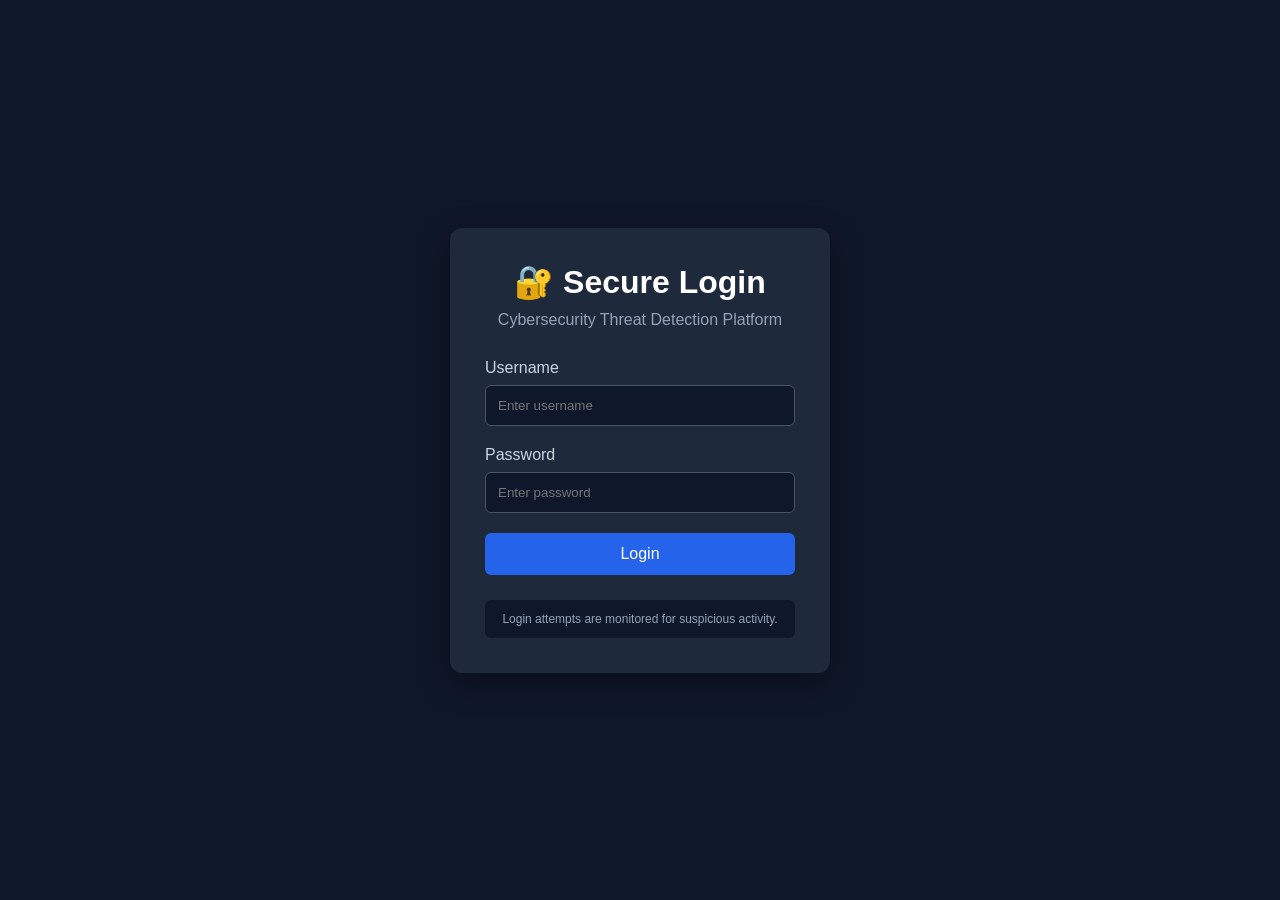
<file: frontend/login.html>
<!doctype html>
<html lang="en">
  <head>
    <meta charset="UTF-8" />
    <meta name="viewport" content="width=device-width, initial-scale=1.0" />

    <title>Security Login</title>

    <style>
      * {
        box-sizing: border-box;
        margin: 0;
        padding: 0;
        font-family: Arial, sans-serif;
      }

      body {
        min-height: 100vh;
        display: flex;
        justify-content: center;
        align-items: center;
        background: #0f172a;
      }

      .login-container {
        width: 380px;
        padding: 35px;
        background: #1e293b;
        border-radius: 12px;
        box-shadow: 0 10px 30px rgba(0, 0, 0, 0.4);
      }

      .login-container h1 {
        text-align: center;
        color: white;
        margin-bottom: 10px;
      }

      .login-container p {
        text-align: center;
        color: #94a3b8;
        margin-bottom: 30px;
      }

      .form-group {
        margin-bottom: 20px;
      }

      .form-group label {
        display: block;
        color: #cbd5e1;
        margin-bottom: 8px;
      }

      .form-group input {
        width: 100%;
        padding: 12px;
        border: 1px solid #475569;
        border-radius: 6px;
        background: #0f172a;
        color: white;
        outline: none;
      }

      .form-group input:focus {
        border-color: #60a5fa;
      }

      button {
        width: 100%;
        padding: 12px;
        border: none;
        border-radius: 6px;
        background: #2563eb;
        color: white;
        font-size: 16px;
        cursor: pointer;
      }

      button:hover {
        background: #1d4ed8;
      }

      #message {
        margin-top: 20px;
        text-align: center;
        font-size: 14px;
      }

      .security-info {
        margin-top: 25px;
        padding: 12px;
        border-radius: 6px;
        background: #0f172a;
        color: #94a3b8;
        text-align: center;
        font-size: 12px;
      }
    </style>
  </head>

  <body>
    <div class="login-container">
      <h1>🔐 Secure Login</h1>

      <p>Cybersecurity Threat Detection Platform</p>

      <form id="loginForm">
        <div class="form-group">
          <label for="username">Username</label>

          <input
            type="text"
            id="username"
            placeholder="Enter username"
            required
          />
        </div>

        <div class="form-group">
          <label for="password">Password</label>

          <input
            type="password"
            id="password"
            placeholder="Enter password"
            required
          />
        </div>

        <button type="submit">Login</button>
      </form>

      <div id="message"></div>

      <div class="security-info">
        Login attempts are monitored for suspicious activity.
      </div>
    </div>

    <script>
      document
        .getElementById("loginForm")
        .addEventListener("submit", async function (event) {
          event.preventDefault();

          const username = document.getElementById("username").value;

          const password = document.getElementById("password").value;

          const message = document.getElementById("message");

          try {
            const response = await fetch("/login", {
              method: "POST",

              headers: {
                "Content-Type": "application/json",
              },

              body: JSON.stringify({
                username: username,
                password: password,
              }),
            });

            const data = await response.json();

            if (response.ok) {
              message.textContent = "Login successful!";

              message.style.color = "#4ade80";

              setTimeout(function () {
                window.location.href = "/";
              }, 1000);
            } else {
              message.textContent = data.error || "Login failed";

              message.style.color = "#f87171";
            }
          } catch (error) {
            console.error(error);

            message.textContent = "Unable to connect to server.";

            message.style.color = "#f87171";
          }
        });
    </script>
  </body>
</html>
</file>
